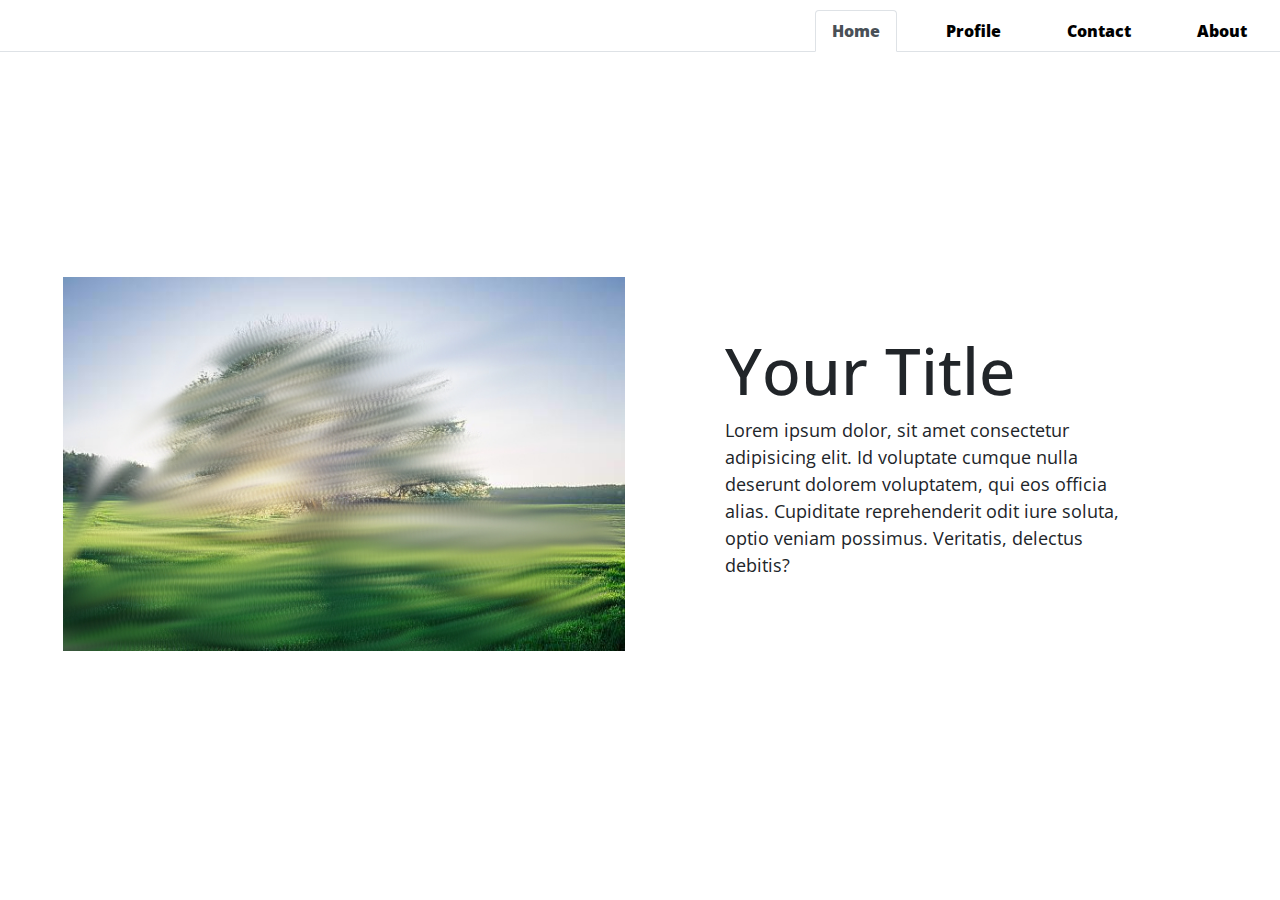
<file: template2/index.html>
<!doctype html>
<html lang="en">

<head>
    <!-- Required meta tags -->
    <meta charset="utf-8">
    <meta name="viewport" content="width=device-width, initial-scale=1, shrink-to-fit=no">
    <!-- Bootstrap CSS -->
    <link rel="stylesheet" href="https://stackpath.bootstrapcdn.com/bootstrap/4.3.1/css/bootstrap.min.css" integrity="sha384-ggOyR0iXCbMQv3Xipma34MD+dH/1fQ784/j6cY/iJTQUOhcWr7x9JvoRxT2MZw1T" crossorigin="anonymous">
    <link rel="stylesheet" href="style.css">
    <title>Your website!</title>
</head>

<body>
    <header>
        <nav class="navbar navbar-light navbar-expand-sm p-0">
            <button class="navbar-toggler ml-3 my-2" type="button" data-toggle="collapse" data-target="#navbarSupportedContent" aria-controls="navbarSupportedContent" aria-expanded="false" aria-label="Toggle navigation">
                  <span class="navbar-toggler-icon"></span>
            </button>
            <div class="collapse navbar-collapse" id="navbarSupportedContent">
                <ul class="nav nav-tabs justify-content-end w-100" id="myTab" role="tablist">
                    <li class="nav-item mx-3">
                        <a class="nav-link  active" id="home-tab" data-toggle="tab" href="#home" role="tab" aria-controls="home" aria-selected="true">Home</a>
                    </li>
                    <li class="nav-item mx-3">
                        <a class="nav-link " id="profile-tab" data-toggle="tab" href="#profile" role="tab" aria-controls="profile" aria-selected="false">Profile</a>
                    </li>
                    <li class="nav-item mx-3">
                        <a class="nav-link " id="contact-tab" data-toggle="tab" href="#contact" role="tab" aria-controls="contact" aria-selected="false">Contact</a>
                    </li>
                    <li class="nav-item mx-3">
                        <a class="nav-link " id="about-tab" data-toggle="tab" href="#about" role="tab" aria-controls="about" aria-selected="false">About</a>
                    </li>
                </ul>
            </div>
        </nav>
    </header>
    <main>
        <div class="tab-content" id="myTabContent">
            <div class="tab-pane fade show active " id="home" role="tabpanel" aria-labelledby="home-tab">
                <div class="row mx-5 mt-3">
                    <div class="col-md-6 d-flex justify-content-center align-items-center flex-column my-1" id="left">
                        <img src="bg.jpg" alt="image of a tree" class="img-fluid">
                    </div>
                    <div class="col-md-6 d-flex justify-content-center align-items-center flex-column my-2" id="right">
                        <h1>Your Title</h1>
                        <p class="w-75">Lorem ipsum dolor, sit amet consectetur adipisicing elit. Id voluptate cumque nulla deserunt dolorem voluptatem, qui eos officia alias. Cupiditate reprehenderit odit iure soluta, optio veniam possimus. Veritatis, delectus debitis?</p>
                    </div>
                </div>
            </div>

            <div class="tab-pane fade" id="profile" role="tabpanel" aria-labelledby="profile-tab">
                <div class="row mx-5 mt-3">
                    <div class="col-md-6 d-flex justify-content-center align-items-center flex-column my-1" id="left">
                        <img src="bg.jpg" alt="image of a tree" class="img-fluid">
                    </div>
                    <div class="col-md-6 d-flex justify-content-center align-items-center flex-column my-2" id="right">
                        <h1>Your Title</h1>
                        <p class="w-75">Lorem ipsum dolor, sit amet consectetur adipisicing elit. Id voluptate cumque nulla deserunt dolorem voluptatem, qui eos officia alias. Cupiditate reprehenderit odit iure soluta, optio veniam possimus. Veritatis, delectus debitis?</p>
                    </div>
                </div>
            </div>
            <div class="tab-pane fade" id="contact" role="tabpanel" aria-labelledby="contact-tab">
                <div class="row mx-5 mt-3">
                    <div class="col-md-6 d-flex justify-content-center align-items-center flex-column my-1" id="left">
                        <img src="bg.jpg" alt="image of a tree" class="img-fluid">
                    </div>
                    <div class="col-md-6 d-flex justify-content-center align-items-center flex-column my-2" id="right">
                        <h1>Your Title</h1>
                        <p class="w-75">Lorem ipsum dolor, sit amet consectetur adipisicing elit. Id voluptate cumque nulla deserunt dolorem voluptatem, qui eos officia alias. Cupiditate reprehenderit odit iure soluta, optio veniam possimus. Veritatis, delectus debitis?</p>
                    </div>
                </div>
            </div>
            <div class="tab-pane fade" id="about" role="tabpanel" aria-labelledby="about-tab">
                <div class="row mx-5 mt-3">
                    <div class="col-md-6 d-flex justify-content-center align-items-center flex-column my-1" id="left">
                        <img src="bg.jpg" alt="image of a tree" class="img-fluid">
                    </div>
                    <div class="col-md-6 d-flex justify-content-center align-items-center flex-column my-2" id="right">
                        <h1>Your Title</h1>
                        <p class="w-75">Lorem ipsum dolor, sit amet consectetur adipisicing elit. Id voluptate cumque nulla deserunt dolorem voluptatem, qui eos officia alias. Cupiditate reprehenderit odit iure soluta, optio veniam possimus. Veritatis, delectus debitis?</p>
                    </div>
                </div>
            </div>
        </div>
    </main>



    <!-- Optional JavaScript -->
    <!-- jQuery first, then Popper.js, then Bootstrap JS -->
    <script src="https://code.jquery.com/jquery-3.3.1.slim.min.js" integrity="sha384-q8i/X+965DzO0rT7abK41JStQIAqVgRVzpbzo5smXKp4YfRvH+8abtTE1Pi6jizo" crossorigin="anonymous"></script>
    <script src="https://cdnjs.cloudflare.com/ajax/libs/popper.js/1.14.7/umd/popper.min.js" integrity="sha384-UO2eT0CpHqdSJQ6hJty5KVphtPhzWj9WO1clHTMGa3JDZwrnQq4sF86dIHNDz0W1" crossorigin="anonymous"></script>
    <script src="https://stackpath.bootstrapcdn.com/bootstrap/4.3.1/js/bootstrap.min.js" integrity="sha384-JjSmVgyd0p3pXB1rRibZUAYoIIy6OrQ6VrjIEaFf/nJGzIxFDsf4x0xIM+B07jRM" crossorigin="anonymous"></script>
</body>

</html>
</file>
<file: template2/style.css>
@import url('https://fonts.googleapis.com/css?family=Open+Sans&display=swap');
.nav {
    padding-top: 10px;
}

.nav-link {
    font-family: 'Open Sans', sans-serif;
    color: black;
    font-weight: 800;
}

.nav-link:hover {
    color: black;
    opacity: 0.75;
}

@media only screen and (max-width: 991px) {
    .nav {
        justify-content: center!important;
    }
    #right h1 {
        font-size: 35px!important;
        text-align: center;
    }
    #right p {
        font-size: 15px!important;
        text-align: center;
    }
    #left img {
        height: 75%;
        width: 100%;
        justify-content: flex-start!important;
    }
}

@media only screen and (max-width: 575px) {
    .navbar {
        background: #f8f9fa;
    }
}

#right h1 {
    font-family: 'Open Sans', sans-serif;
    width: 75%;
    font-size: 64px;
}

#right p {
    font-family: 'Open Sans', sans-serif;
    font-size: 18px;
}

.row {
    height: 88vh;
}
</file>
